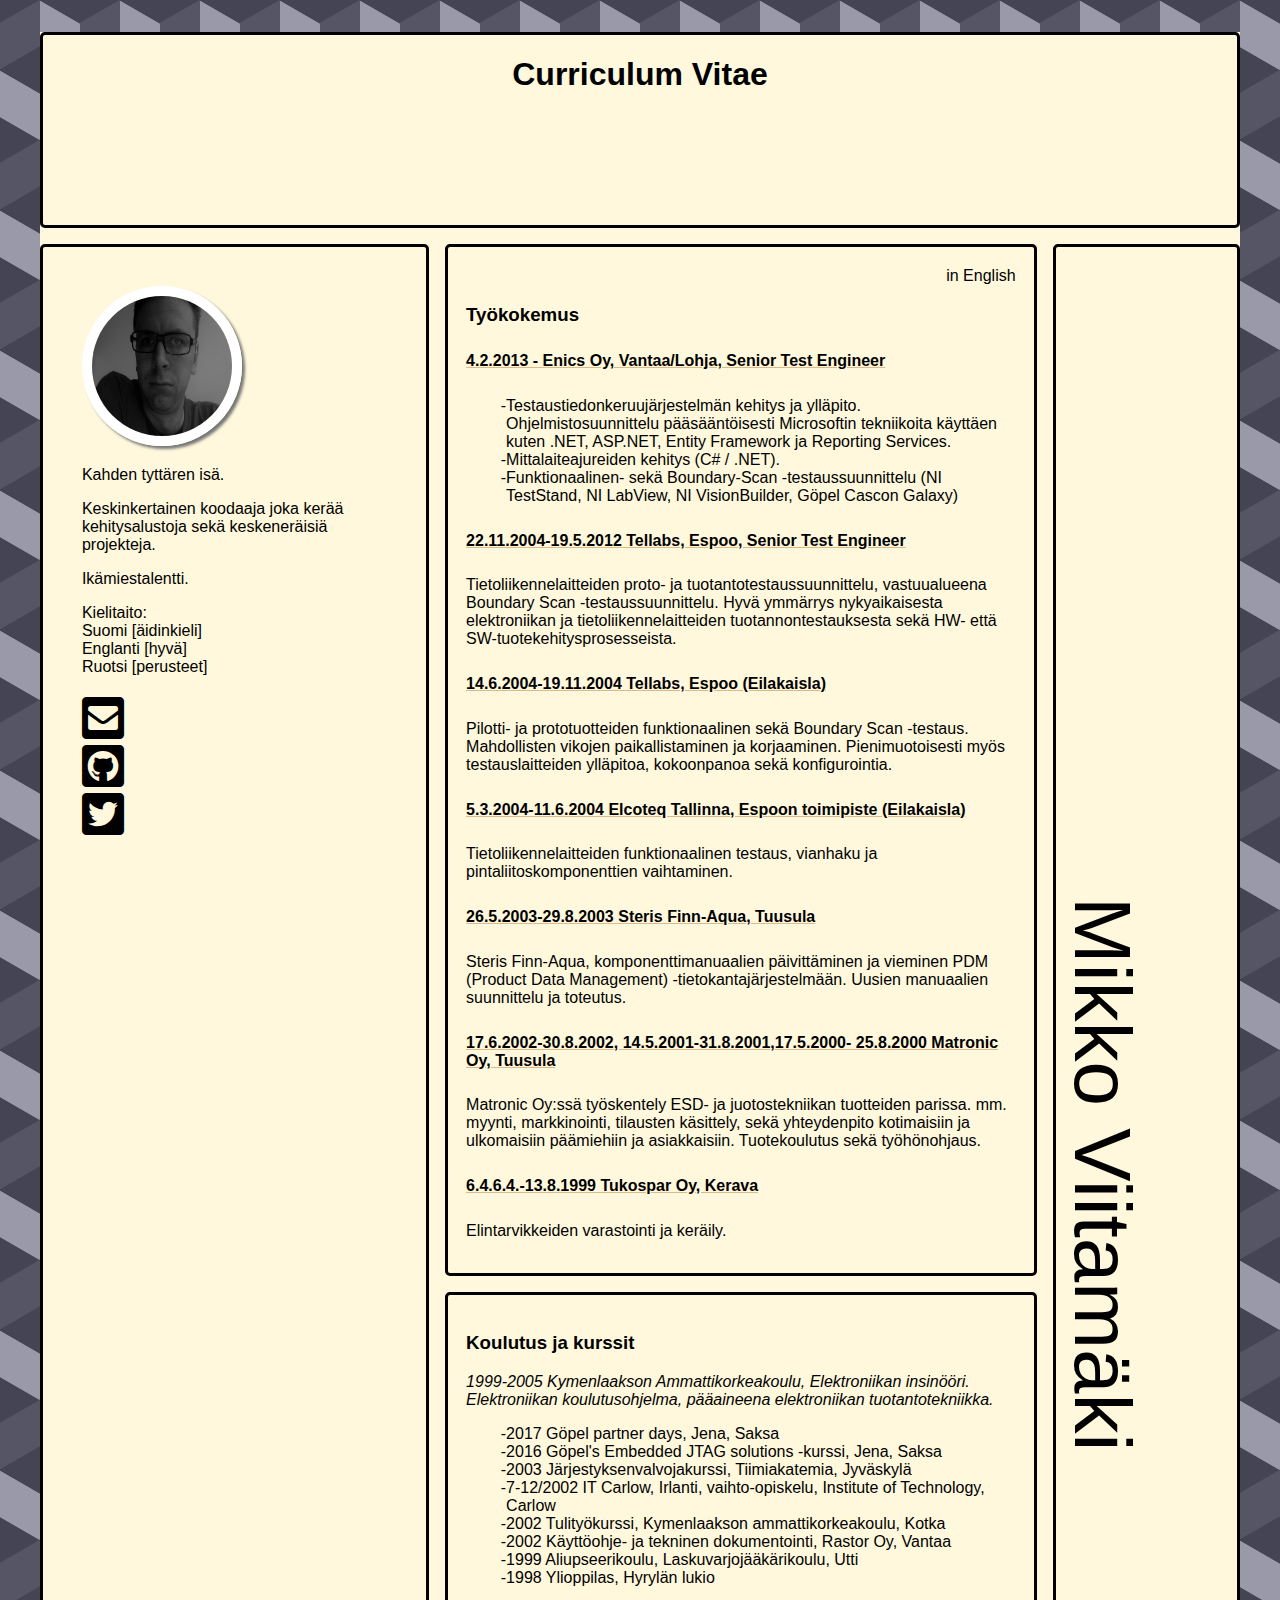
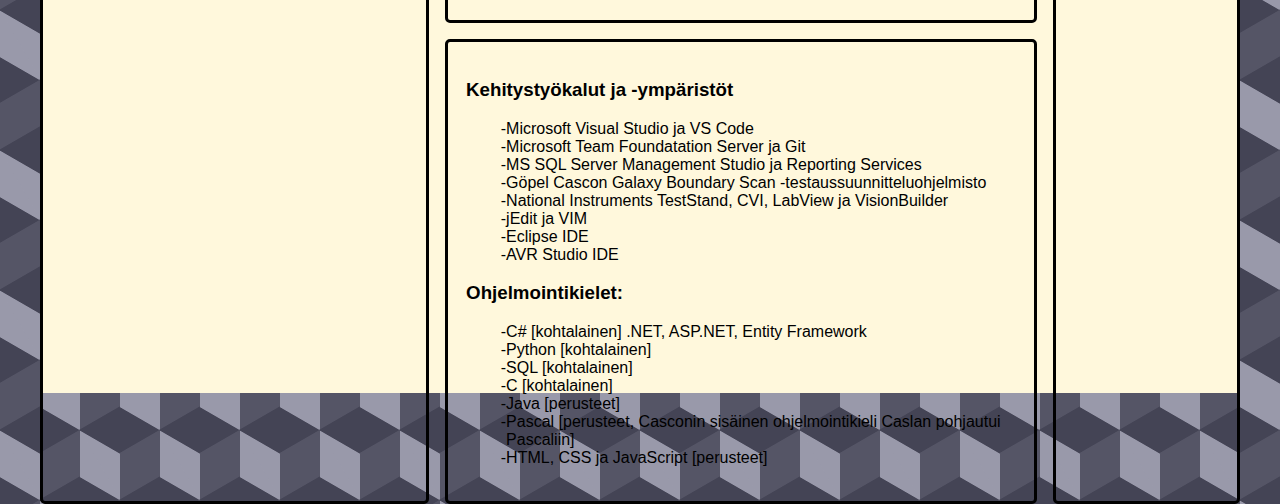
<file: index.html>
<!DOCTYPE html>
<html lang="fi">

<head>
	<link href="https://use.fontawesome.com/releases/v5.0.6/css/all.css" rel="stylesheet">
	<link rel="stylesheet" href="./css/style.css">


	<meta charset="utf-8" />
	<title>Curriculum Vitae</title>


	<!--[if IE]>
	<script src="http://html5shiv.googlecode.com/svn/trunk/html5.js"></script><![endif]-->
	<!--[if lte IE 7]>
	<script src="js/IE8.js" type="text/javascript"></script><![endif]-->
	<!--[if lt IE 7]>
	<link rel="stylesheet" type="text/css" media="all" href="css/ie6.css"/><![endif]-->
</head>

<body id="index" class="home">
	<div class="container">

			<header id="header">
				<h1>Curriculum Vitae</h1>
			</header>
			<div id="name">
				Mikko Viitamäki
			</div>

				
				<div id="experience">
						<a href="./cv_en.html">in English</a>
					
					<h3>Työkokemus</h3>
					<h5>4.2.2013 - Enics Oy, Vantaa/Lohja, Senior Test Engineer</h5>
					<p>
						<ul>
							<li>
								Testaustiedonkeruujärjestelmän kehitys ja ylläpito. Ohjelmistosuunnittelu pääsääntöisesti Microsoftin tekniikoita käyttäen
								kuten .NET, ASP.NET, Entity Framework ja Reporting Services.
							</li>
							<li>
								Mittalaiteajureiden kehitys (C# / .NET).
							</li>
							<li>
								Funktionaalinen- sekä Boundary-Scan -testaussuunnittelu (NI TestStand, NI LabView, NI VisionBuilder, Göpel Cascon Galaxy)
							</li>
						</ul>
					</p>

					<h5>22.11.2004-19.5.2012 Tellabs, Espoo, Senior Test Engineer</h5>
					<p>
						Tietoliikennelaitteiden proto- ja tuotantotestaussuunnittelu, vastuualueena Boundary Scan -testaussuunnittelu. Hyvä ymmärrys
						nykyaikaisesta elektroniikan ja tietoliikennelaitteiden tuotannontestauksesta sekä HW- että SW-tuotekehitysprosesseista.
					</p>


					<h5>14.6.2004-19.11.2004 Tellabs, Espoo (Eilakaisla)</h5>
					<p>
						Pilotti- ja prototuotteiden funktionaalinen sekä Boundary Scan -testaus. Mahdollisten vikojen paikallistaminen ja korjaaminen.
						Pienimuotoisesti myös testauslaitteiden ylläpitoa, kokoonpanoa sekä konfigurointia.
					</p>


					<h5>5.3.2004-11.6.2004 Elcoteq Tallinna, Espoon toimipiste (Eilakaisla)</h5>
					<p>
						Tietoliikennelaitteiden funktionaalinen testaus, vianhaku ja pintaliitoskomponenttien vaihtaminen.
					</p>


					<h5>26.5.2003-29.8.2003 Steris Finn-Aqua, Tuusula</h5>
					<p>
						Steris Finn-Aqua, komponenttimanuaalien päivittäminen ja vieminen PDM (Product Data Management) -tietokantajärjestelmään.
						Uusien manuaalien suunnittelu ja toteutus.
					</p>


					<h5>17.6.2002-30.8.2002, 14.5.2001-31.8.2001,17.5.2000- 25.8.2000 Matronic Oy, Tuusula</h5>
					<p>
						Matronic Oy:ssä työskentely ESD- ja juotostekniikan tuotteiden parissa. mm. myynti, markkinointi, tilausten käsittely, sekä
						yhteydenpito kotimaisiin ja ulkomaisiin päämiehiin ja asiakkaisiin. Tuotekoulutus sekä työhönohjaus.
					</p>


					<h5>6.4.6.4.-13.8.1999 Tukospar Oy, Kerava</h5>
					<p>
						Elintarvikkeiden varastointi ja keräily.
					</p>
				</div>


				<!-- 
					KOULUTUS
				===================
				-->
				<div id="education">

					<h3>Koulutus ja kurssit</h3>
					<i>
						1999-2005 Kymenlaakson Ammattikorkeakoulu, Elektroniikan insinööri. Elektroniikan koulutusohjelma, pääaineena elektroniikan
						tuotantotekniikka.
					</i>
					<br />
					<ul>
						<li>2017 Göpel partner days, Jena, Saksa </li>
						<li>2016 Göpel's Embedded JTAG solutions -kurssi, Jena, Saksa </li>
						<li>2003 Järjestyksenvalvojakurssi, Tiimiakatemia, Jyväskylä</li>
						<li>7-12/2002 IT Carlow, Irlanti, vaihto-opiskelu, Institute of Technology, Carlow </li>
						<li>2002 Tulityökurssi, Kymenlaakson ammattikorkeakoulu, Kotka </li>
						<li>2002 Käyttöohje- ja tekninen dokumentointi, Rastor Oy, Vantaa </li>
						<li>1999 Aliupseerikoulu, Laskuvarjojääkärikoulu, Utti </li>
						<li>1998 Ylioppilas, Hyrylän lukio </li>
					</ul>
				</div>

				<div id="tools">
					<h3>Kehitystyökalut ja -ympäristöt</h3>

					<ul>
						<li>Microsoft Visual Studio ja VS Code</li>
						<li>Microsoft Team Foundatation Server ja Git</li>
						<li>MS SQL Server Management Studio ja Reporting Services</li>
						<li>Göpel Cascon Galaxy Boundary Scan -testaussuunnitteluohjelmisto</li>
						<li>National Instruments TestStand, CVI, LabView ja VisionBuilder </li>
						<li>jEdit ja VIM</li>
						<li>Eclipse IDE</li>
						<li>AVR Studio IDE</li>
					</ul>
					<h3>Ohjelmointikielet:</h3>
					<ul>
						<li>C# [kohtalainen] .NET, ASP.NET, Entity Framework </li>
						<li>Python [kohtalainen]</li>
						<li>SQL [kohtalainen]</li>
						<li>C [kohtalainen]</li>
						<li>Java [perusteet]</li>
						<li>Pascal [perusteet, Casconin sisäinen ohjelmointikieli Caslan pohjautui Pascaliin]</li>
						<li>HTML, CSS ja JavaScript [perusteet]</li>
					</ul>

				</div>
			
			<!-- yhteystiedot oikeaan marginaaliin -->
			<div id="contacts">
					
				<div class="polaroid">
					<img alt="me" src="./images/me.jpg" height="140" width="140">
				</div>
				<div id="about">
					<p>Kahden tyttären isä.</p>
					<p>
							Keskinkertainen koodaaja joka kerää kehitysalustoja sekä keskeneräisiä projekteja.

					</p> 
					<p>Ikämiestalentti.</p>
				</div>
				
					
				Kielitaito:	
				<br />Suomi [äidinkieli]
				<br /> Englanti [hyvä]
				<br /> Ruotsi [perusteet]
				
				<br />
				<br>
				<a href="mailto:mikko.viitamaki@gmail.com"> 
						<i class="fas fa-envelope-square"></i>

				</a>
				<br>
				<a href="https://github.com/frogshead">
					<i class="fab fa-github-square"></i></a>
					
				<br>
				<a href="https://twitter.com/freezing_point">
					<i class="fab fa-twitter-square"></i>
				</a>
			</div>
		</div>
		
	</div>
</body>

</html>
</file>
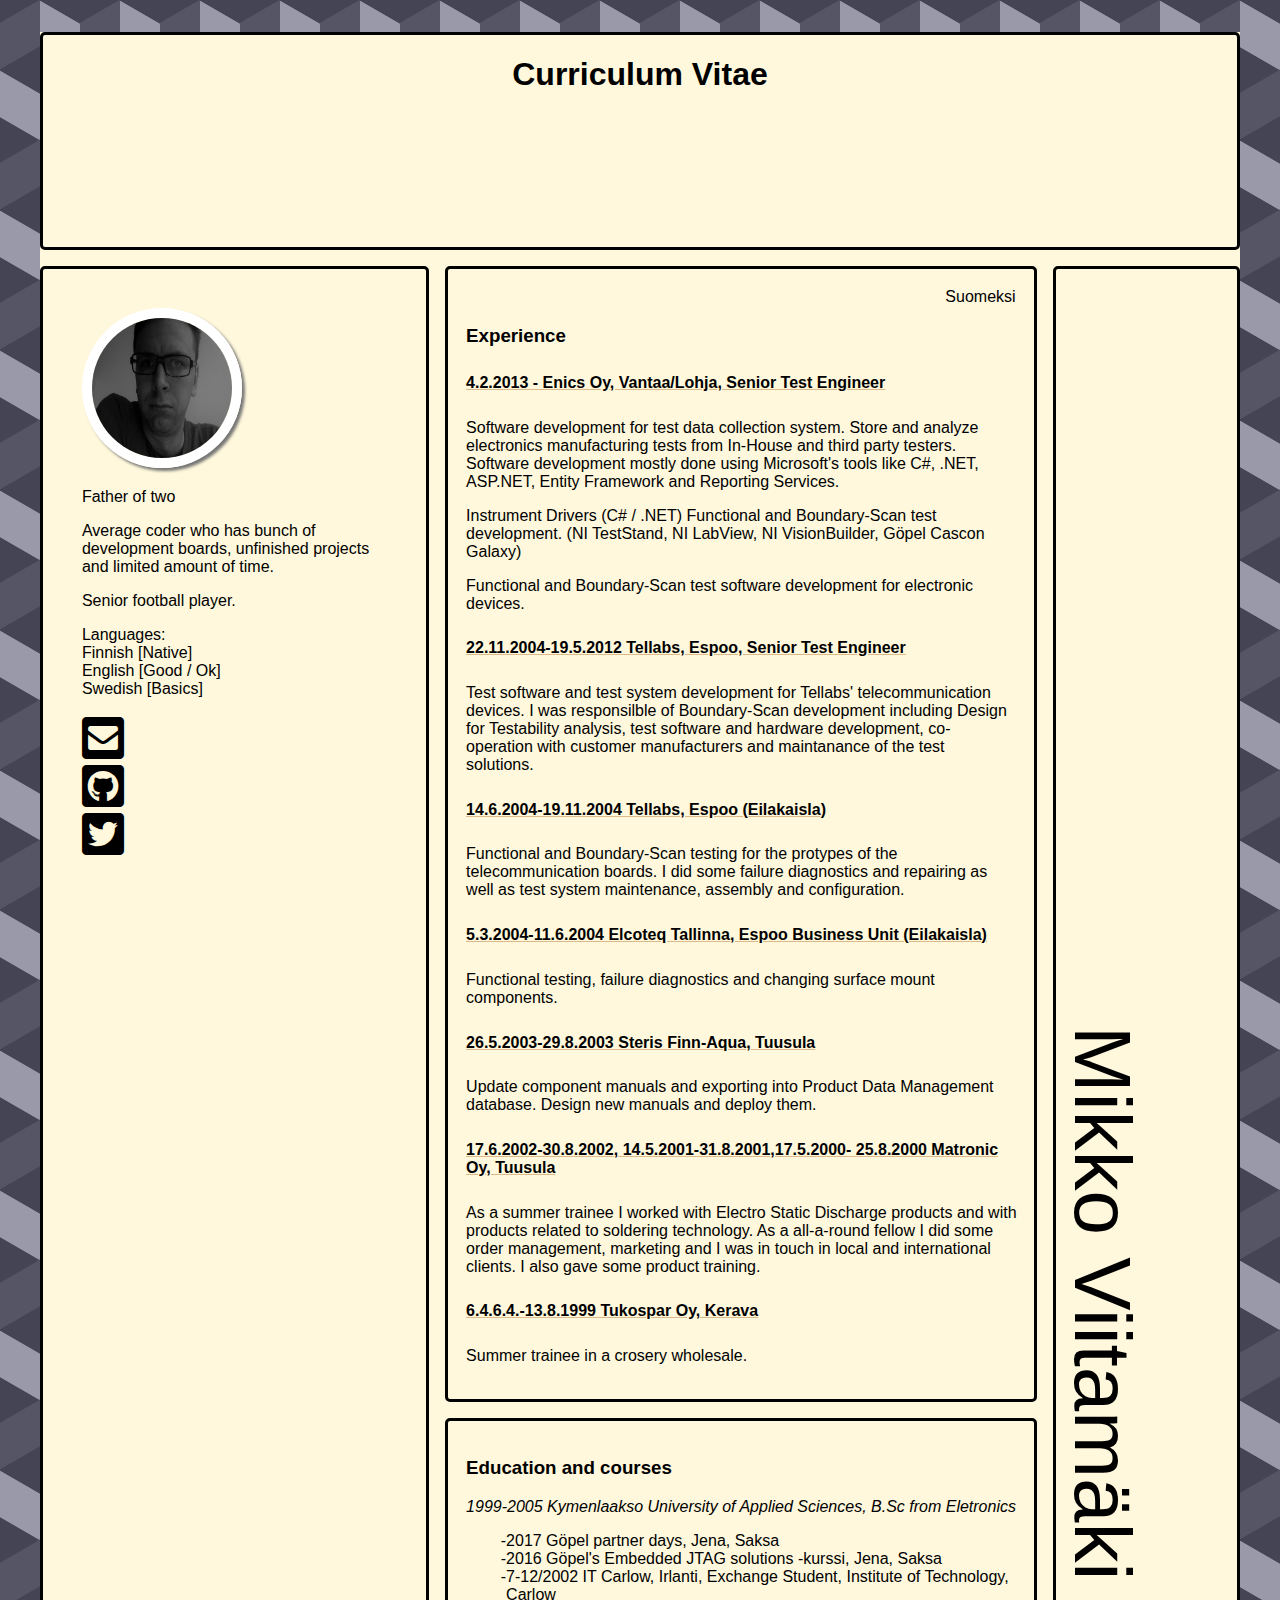
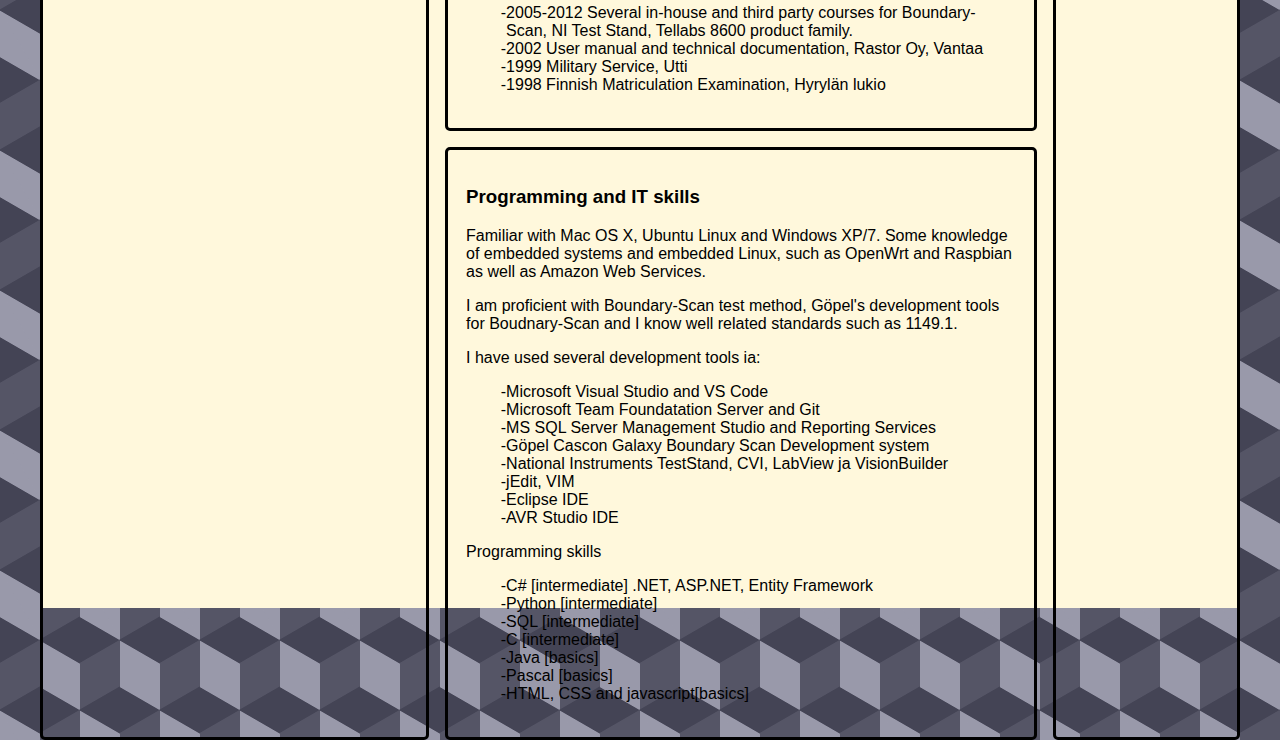
<file: cv_en.html>
<!DOCTYPE html>
<html lang="en">

<head>
	<!-- Use twitter bootstrap as default and override it  with custom css if needed -->
	<link href="https://use.fontawesome.com/releases/v5.0.6/css/all.css" rel="stylesheet">
	<link rel="stylesheet" href="./css/style.css">
	<meta charset="utf-8" />
	<title>CV</title>


	<!--[if IE]>
	<script src="http://html5shiv.googlecode.com/svn/trunk/html5.js"></script><![endif]-->
	<!--[if lte IE 7]>
	<script src="js/IE8.js" type="text/javascript"></script><![endif]-->
	<!--[if lt IE 7]>
	<link rel="stylesheet" type="text/css" media="all" href="css/ie6.css"/><![endif]-->
</head>

<body id="index" class="home">
	<!-- HEADER 
			===================
			-->
	<div class="container">
		<header id="header">
			<h1>Curriculum Vitae</h1>
		</header>
		<div id="name">
			Mikko Viitamäki
		</div>

		<!-- TYÖKOKEMUS
				====================
				-->
		<div id="experience">
				<a href="./index.html">Suomeksi</a>
			<h3>Experience</h3>

			<h5>4.2.2013 - Enics Oy, Vantaa/Lohja, Senior Test Engineer</h5>
			<p>
				Software development for test data collection system. Store and analyze electronics manufacturing tests from In-House and
				third party testers. Software development mostly done using Microsoft's tools like C#, .NET, ASP.NET, Entity Framework
				and Reporting Services.
			</p>

			<p>
				Instrument Drivers (C# / .NET) Functional and Boundary-Scan test development. (NI TestStand, NI LabView, NI VisionBuilder,
				Göpel Cascon Galaxy)
			</p>
			<p>
				Functional and Boundary-Scan test software development for electronic devices.
			</p>

			<h5>22.11.2004-19.5.2012 Tellabs, Espoo, Senior Test Engineer</h5>
			<p>
				Test software and test system development for Tellabs' telecommunication devices. I was responsilble of Boundary-Scan development
				including Design for Testability analysis, test software and hardware development, co-operation with customer manufacturers
				and maintanance of the test solutions.
			</p>


			<h5>14.6.2004-19.11.2004 Tellabs, Espoo (Eilakaisla)</h5>
			<p>
				Functional and Boundary-Scan testing for the protypes of the telecommunication boards. I did some failure diagnostics and
				repairing as well as test system maintenance, assembly and configuration.
			</p>


			<h5>5.3.2004-11.6.2004 Elcoteq Tallinna, Espoo Business Unit (Eilakaisla)</h5>
			<p>
				Functional testing, failure diagnostics and changing surface mount components.
			</p>


			<h5>26.5.2003-29.8.2003 Steris Finn-Aqua, Tuusula</h5>
			<p>
				Update component manuals and exporting into Product Data Management database. Design new manuals and deploy them.
			</p>


			<h5>17.6.2002-30.8.2002, 14.5.2001-31.8.2001,17.5.2000- 25.8.2000 Matronic Oy, Tuusula</h5>
			<p>
				As a summer trainee I worked with Electro Static Discharge products and with products related to soldering technology. As
				a all-a-round fellow I did some order management, marketing and I was in touch in local and international clients. I
				also gave some product training.
			</p>


			<h5>6.4.6.4.-13.8.1999 Tukospar Oy, Kerava</h5>
			<p>
				Summer trainee in a crosery wholesale.
			</p>
		

		</div>


		<!-- KOULUTUS
				===================
				-->
		<div id="education">


			<h3>Education and courses</h3>
			<i>1999-2005 Kymenlaakso University of Applied Sciences, B.Sc from Eletronics</i>
			<br />
			<ul>
				<li>2017 Göpel partner days, Jena, Saksa </li>
				<li>2016 Göpel's Embedded JTAG solutions -kurssi, Jena, Saksa </li>

				<li>7-12/2002 IT Carlow, Irlanti, Exchange Student, Institute of Technology, Carlow</li>
				<li>2005-2012 Several in-house and third party courses for Boundary-Scan, NI Test Stand, Tellabs 8600 product family.</li>
				<li>2002 User manual and technical documentation, Rastor Oy, Vantaa</li>
				<li>1999 Military Service, Utti</li>
				<li>1998 Finnish Matriculation Examination, Hyrylän lukio</li>
			</ul>

		</div>

		<div id="tools">
			<h3>Programming and IT skills</h3>
			<p></p>
			Familiar with Mac OS X, Ubuntu Linux and Windows XP/7. Some knowledge of embedded systems and embedded Linux, such as OpenWrt
			and Raspbian as well as Amazon Web Services.</p>

			<p>I am proficient with Boundary-Scan test method, Göpel's development tools for Boudnary-Scan and I know well related standards
				such as 1149.1.</p>

			I have used several development tools ia:
			<ul>
				<li>Microsoft Visual Studio and VS Code</li>
				<li>Microsoft Team Foundatation Server and Git</li>
				<li>MS SQL Server Management Studio and Reporting Services</li>
				<li>Göpel Cascon Galaxy Boundary Scan Development system</li>
				<li>National Instruments TestStand, CVI, LabView ja VisionBuilder </li>
				<li>jEdit, VIM</li>
				<li>Eclipse IDE</li>
				<li>AVR Studio IDE</li>
			</ul>
			Programming skills
			<ul>
				<li>C# [intermediate] .NET, ASP.NET, Entity Framework </li>
				<li>Python [intermediate]</li>
				<li>SQL [intermediate]</li>
				<li>C [intermediate]</li>
				<li>Java [basics]</li>
				<li>Pascal [basics]</li>
				<li>HTML, CSS and javascript[basics]</li>
			</ul>
		</div>
		<!-- yhteystiedot oikeaan marginaaliin -->
		<div id="contacts">
			
			<div class="polaroid">
				<img alt="me" src="./images/me.jpg" height="140" width="140">
			</div>
			<div id="about">
					<p>Father of two</p>
					<p>
						Average coder who has bunch of development boards, unfinished projects and limited amount of time.
					</p>
					<p>Senior football player.</p>
				</div>
			<p>
				Languages:
				<br>Finnish [Native]
				<br>English [Good / Ok]
				<br>Swedish [Basics]
			</p>

			<a href="mailto:mikko.viitamaki@gmail.com">
					<i class="fas fa-envelope-square"></i>
	
				</a>
				<br>
				<a href="https://github.com/frogshead">
					<i class="fab fa-github-square"></i>
				</a>
	
				<br>
				<a href="https://twitter.com/freezing_point">
					<i class="fab fa-twitter-square"></i>
				</a>
		</div>


	</div>

	<footer>
	</footer>

</body>

</html>
</file>
<file: css/style.css>
body{
background-color:#556;
background-image: linear-gradient(30deg, #445 12%, transparent 12.5%, transparent 87%, #445 87.5%, #445),
linear-gradient(150deg, #445 12%, transparent 12.5%, transparent 87%, #445 87.5%, #445),
linear-gradient(30deg, #445 12%, transparent 12.5%, transparent 87%, #445 87.5%, #445),
linear-gradient(150deg, #445 12%, transparent 12.5%, transparent 87%, #445 87.5%, #445),
linear-gradient(60deg, #99a 25%, transparent 25.5%, transparent 75%, #99a 75%, #99a), 
linear-gradient(60deg, #99a 25%, transparent 25.5%, transparent 75%, #99a 75%, #99a);
background-size:80px 140px;
background-position: 0 0, 0 0, 40px 70px, 40px 70px, 0 0, 40px 70px;    
}

li {
    list-style:"-";
}


h5{
    font-size: 1em;
    text-decoration: underline burlywood;
}

#experience a{
    outline: none;
    text-decoration: none;
    padding: 2px 1px 0;
    color: black;
    display: block;
    text-align:right;
}


.polaroid {
    position: relative;
    width: 220px;
  }
   
  .polaroid img {
    border: 10px solid #fff;
    border-radius: 50%;
    /* border-bottom: px solid #fff; */
    -webkit-box-shadow: 3px 3px 3px #777;
       -moz-box-shadow: 3px 3px 3px #777;
            box-shadow: 3px 3px 3px #777;
  }

.container{
    font-family: Verdana, Geneva, Tahoma, sans-serif, serif;
    margin: 2em;
    display: grid;
    grid-template-columns: repeat(6, 1fr);
    grid-template-rows: 10% auto;
    grid-gap: 1em;
    background-color: cornsilk;
}
header{
    text-align: center; 
    grid-column: 1 / 7;
    grid-row: 1 / 2;
    border: black solid;
    border-radius: 5px;

}

#name{
    grid-column: 6 / 7;
    grid-row: 2/5;
    writing-mode: vertical-lr;
    font-size: 500%;
    border: solid black;
    border-radius: 5px;
    text-align: center;
}

#tools,#education, #experience{
    grid-column: 3 / 6;
    border: solid black;
    border-radius: 5px;
    padding: 3%
}

#contacts{
    grid-column: 1 / 3;
    grid-row: 2 / 5; 
    padding: 10%;
    border: solid black;
    border-radius: 5px;    
}

#contacts i{
    color: black;
    font-size: 3em;
}
</file>
